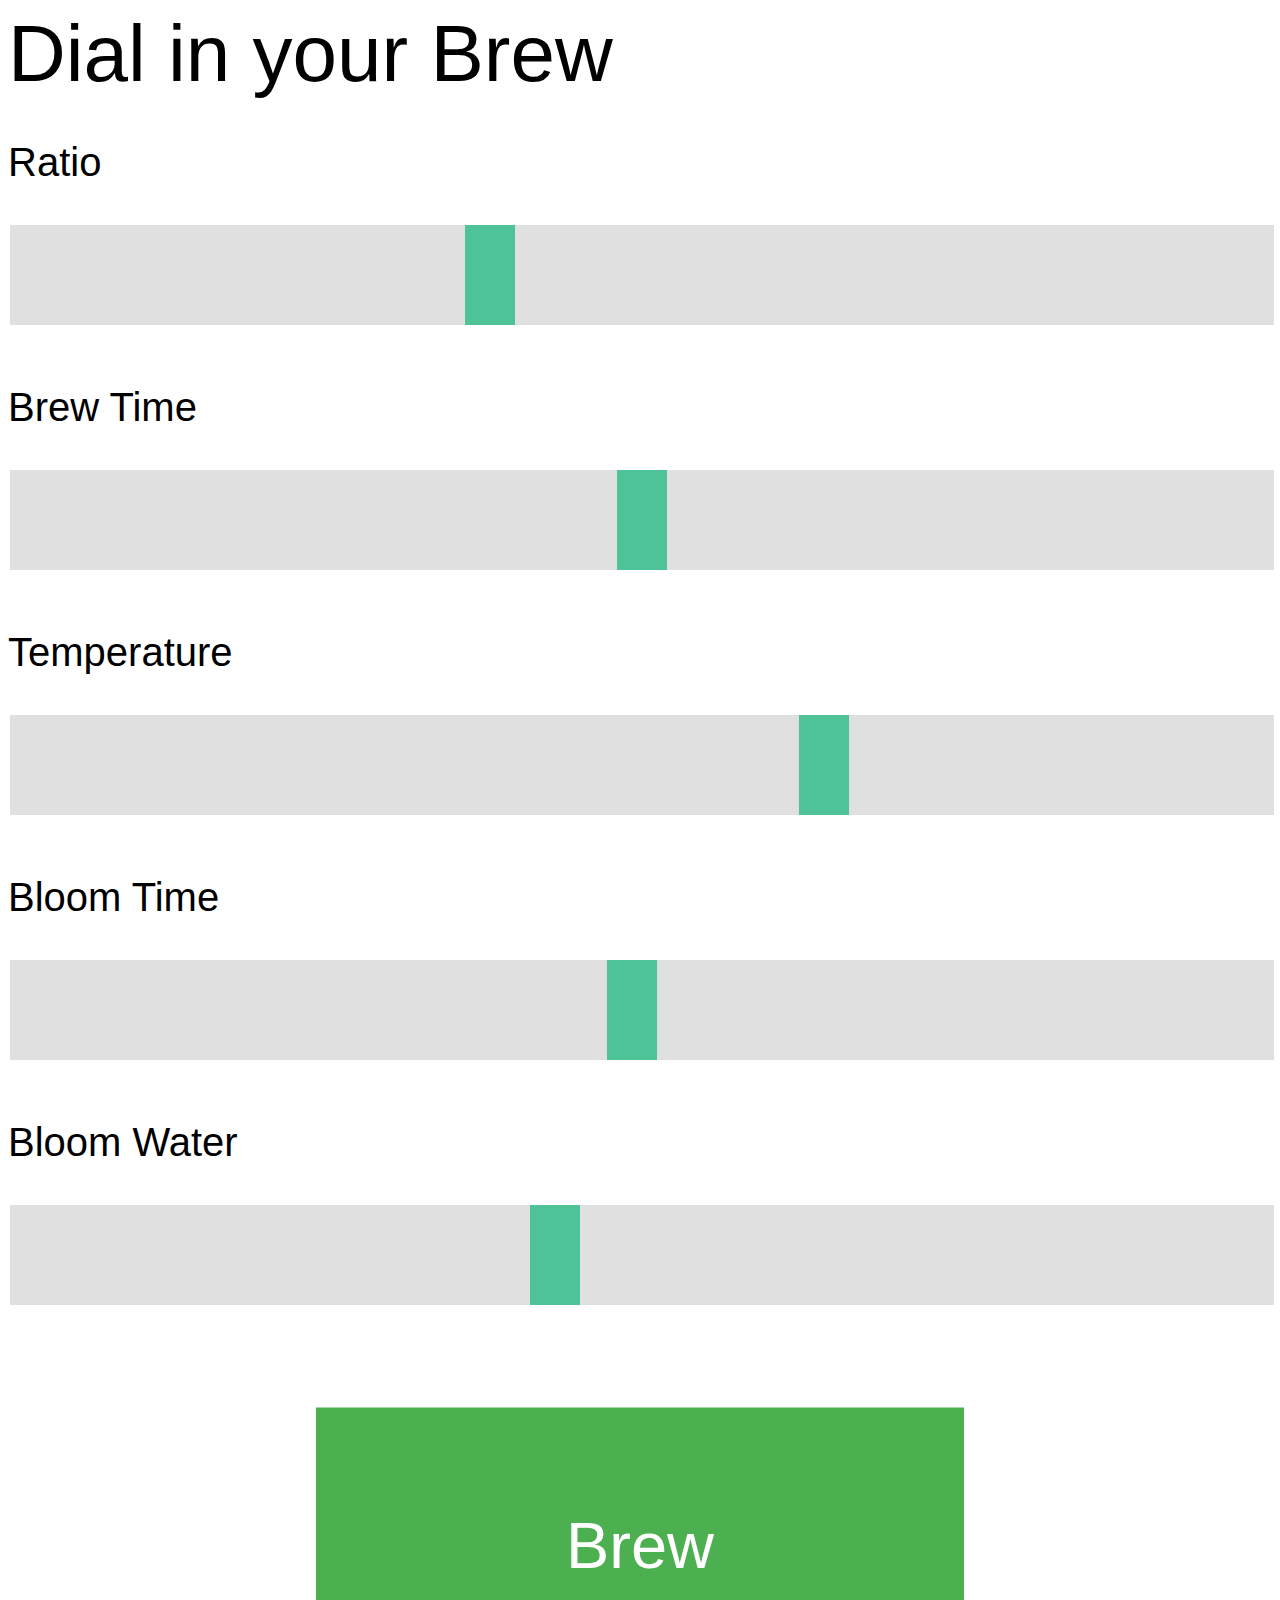
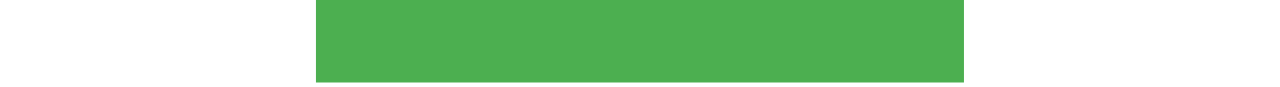
<file: legacy/index.html>
<!doctype html>
<html>
<style>
    .parameter_name {
        font-family: 'Segoe UI', Tahoma, Geneva, Verdana, sans-serif;
        font-size: 250%;
    }

    .slidecontainer {
        width: 100%;
    }

    .slider {
        -webkit-appearance: none;
        width: 100%;
        height: 100px;
        background: #d3d3d3;
        outline: none;
        opacity: 0.7;
        -webkit-transition: .2s;
        transition: opacity .2s;
        display: block;
    }

    .slider:hover {
        opacity: 1;
    }

    .slider::-webkit-slider-thumb {
        -webkit-appearance: none;
        appearance: none;
        width: 50px;
        height: 100px;
        background: #04AA6D;
        cursor: pointer;
    }

    .slider::-moz-range-thumb {
        width: 50px;
        height: 100px;
        background: #04AA6D;
        cursor: pointer;
    }

    .container {
        height: 110px;
        position: relative;
        display: block;
    }

    .center {
        margin: 0;
        position: absolute;
        top: 200%;
        left: 50%;
        -ms-transform: translate(-50%, -50%);
        transform: translate(-50%, -50%);
    }

    .button {
        border: none;
        color: white;
        padding: 100px 250px;
        text-align: center;
        text-decoration: none;
        display: inline-block;
        font-size: 65px;
        font-family: 'Segoe UI', Tahoma, Geneva, Verdana, sans-serif;
        margin: 4px 2px;
        cursor: pointer;
    }

    .button1 {
        background-color: #4CAF50;
    }
</style>

<head>
    <title>Our Funky HTML Page</title>
    <meta name="description" content="Our first page">
    <meta name="keywords" content="html tutorial template">
    <script src="https://cdn.pubnub.com/sdk/javascript/pubnub.4.33.1.js"></script>
    <script src="https://cdn.pubnub.com/sdk/javascript/pubnub.4.33.1.min.js"></script>
</head>

<body>
    <div style="font-family: 'Segoe UI', Tahoma, Geneva, Verdana, sans-serif; font-size: 500%;">Dial in your Brew
    </div>

    <div class="slidecontainer">
        <p class="parameter_name" id="ratio_output">Ratio</p>
        <input type="range" min="40" max="80" value="55" class="slider" id="ratio_slider">
    </div>
    <br>
    <div class="slidecontainer">
        <p class="parameter_name" id="brewtime_output">Brew Time</p>
        <input type="range" min="150" max="210" value="180" class="slider" id="brewtime_slider">
    </div>
    <br>
    <div class="slidecontainer">
        <p class="parameter_name" id="temperature_output">Temperature</p>
        <input type="range" min="80" max="100" value="93" class="slider" id="temperature_slider">
    </div>
    <br>
    <div class="slidecontainer">
        <p class="parameter_name" id="bloomtime_output">Bloom Time</p>
        <input type="range" min="1" max="60" value="30" class="slider" id="bloomtime_slider">
    </div>
    <br>
    <div class="slidecontainer">
        <p class="parameter_name" id="bloomwater_output">Bloom Water</p>
        <input type="range" min="30" max="100" value="60" class="slider" id="bloomwater_slider">
    </div>
    <br>
    <div class="container">
        <div class="center">
            <button class="button button1" id="button1">Brew</button>
        </div>
    </div>
</body>

<script src="app.js"></script>

</html>
</file>
